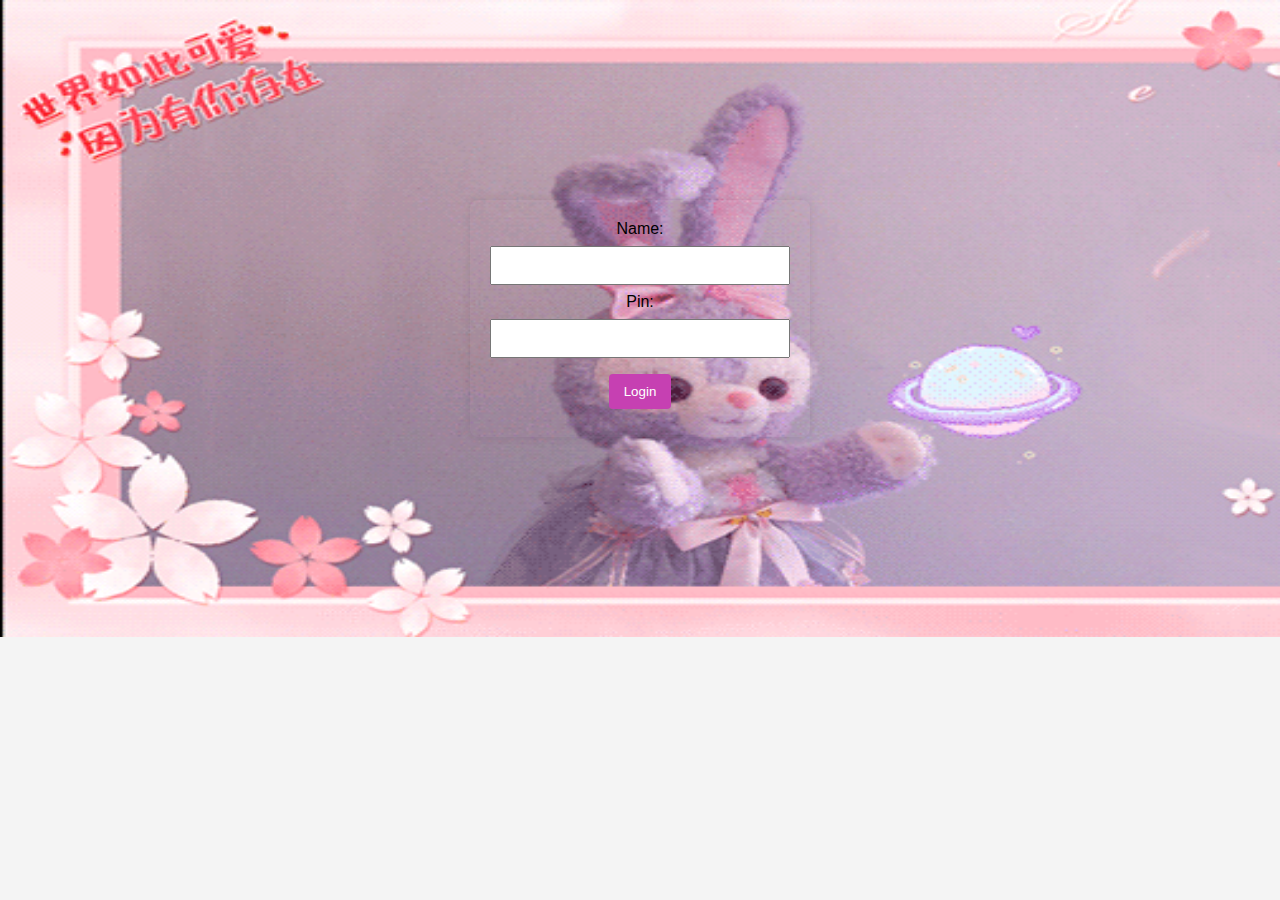
<file: index.html>
<!DOCTYPE html>
<html lang="en">
<head>
    <link rel="stylesheet" href="style2.css">
    <script src="style.js"></script>
    <meta charset="UTF-8">
    <meta name="viewport" content="width=device-width, initial-scale=1.0">
    <link rel="icon" href="me.jpg" type="image/x-icon">
    <title>Login</title>
</head>
<body>

<form action="content.html" onsubmit="return validateForm()">
    <label for="username">Name:</label>
    <input type="text" id="username" required>

    <label for="password">Pin:</label>
    <input type="password" id="password" required>

    <button type="submit">Login</button>
</form>
</body>
</html>
</file>
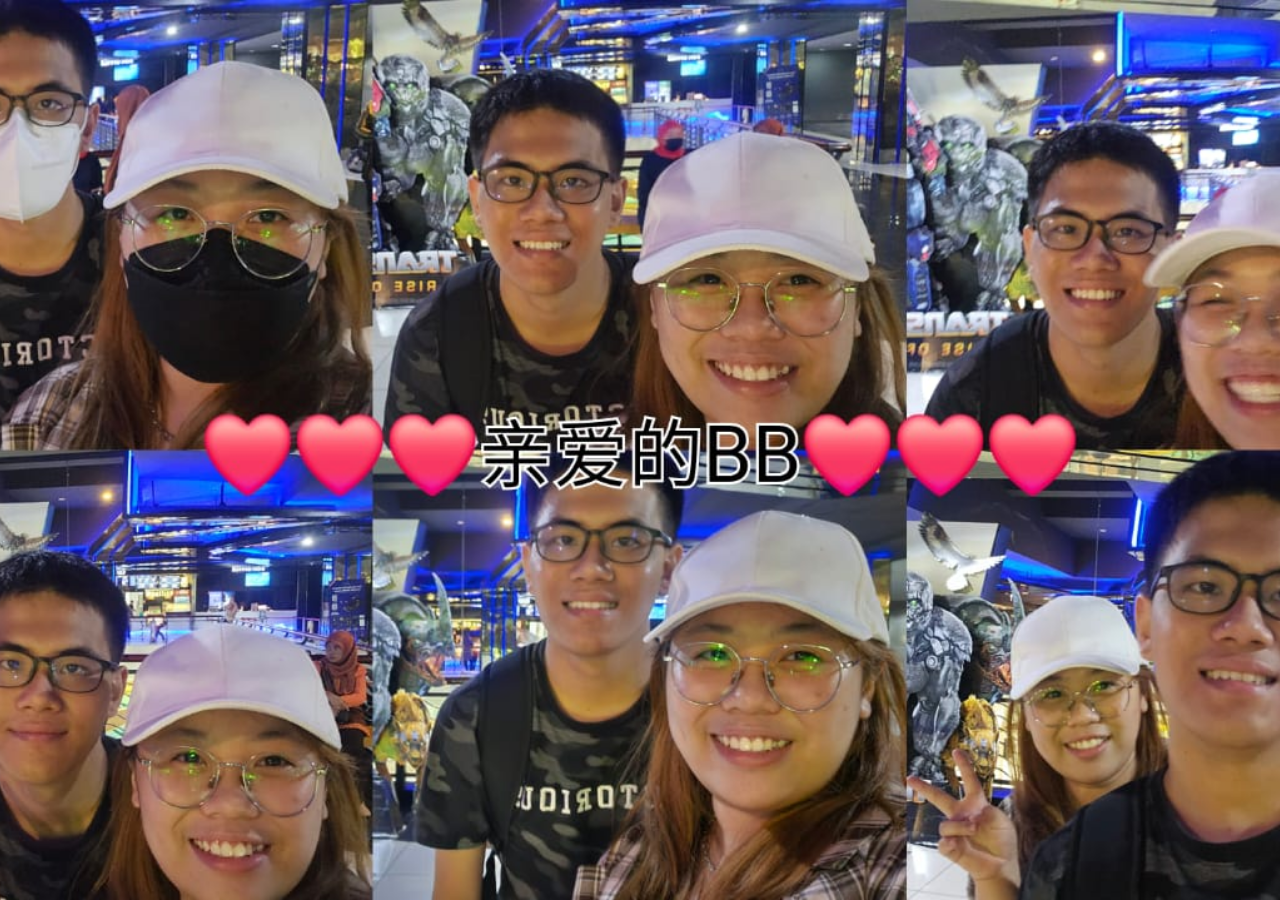
<file: content.html>
<!DOCTYPE html>
<html lang="en">
<head>
    <meta charset="UTF-8">
    <meta name="viewport" content="width=device-width, initial-scale=1.0">
    <link rel="icon" href="me.jpg" type="image/x-icon">
    <title>Image Slideshow</title>
    <link rel="stylesheet" href="style3.css">
</head>
<body>
    <div id="slideshow-container">
        <img id="slideshow-image" src="image/1.jpg">
    </div>
    
    <script>
        // Array of image URLs
        const images = ["image/1.jpg", "image/2.jpg", "image/3.jpg"];
        let currentIndex = 0;
    
        // Function to change the image
        function changeImage() {
            document.getElementById('slideshow-image').src = images[currentIndex];
            currentIndex = (currentIndex + 1) % images.length;
            setTimeout(changeImage, 5000); // Change image every 3 seconds 3000
        }
    
        // Start the image slideshow
        changeImage();
    
        // Redirect to another page after all images are displayed
        setTimeout(() => {
            window.location.href = 'fireworks.html';
        }, images.length * 5000); // Adjust the time based on the number of images
    </script>
</body>
</html>
</file>
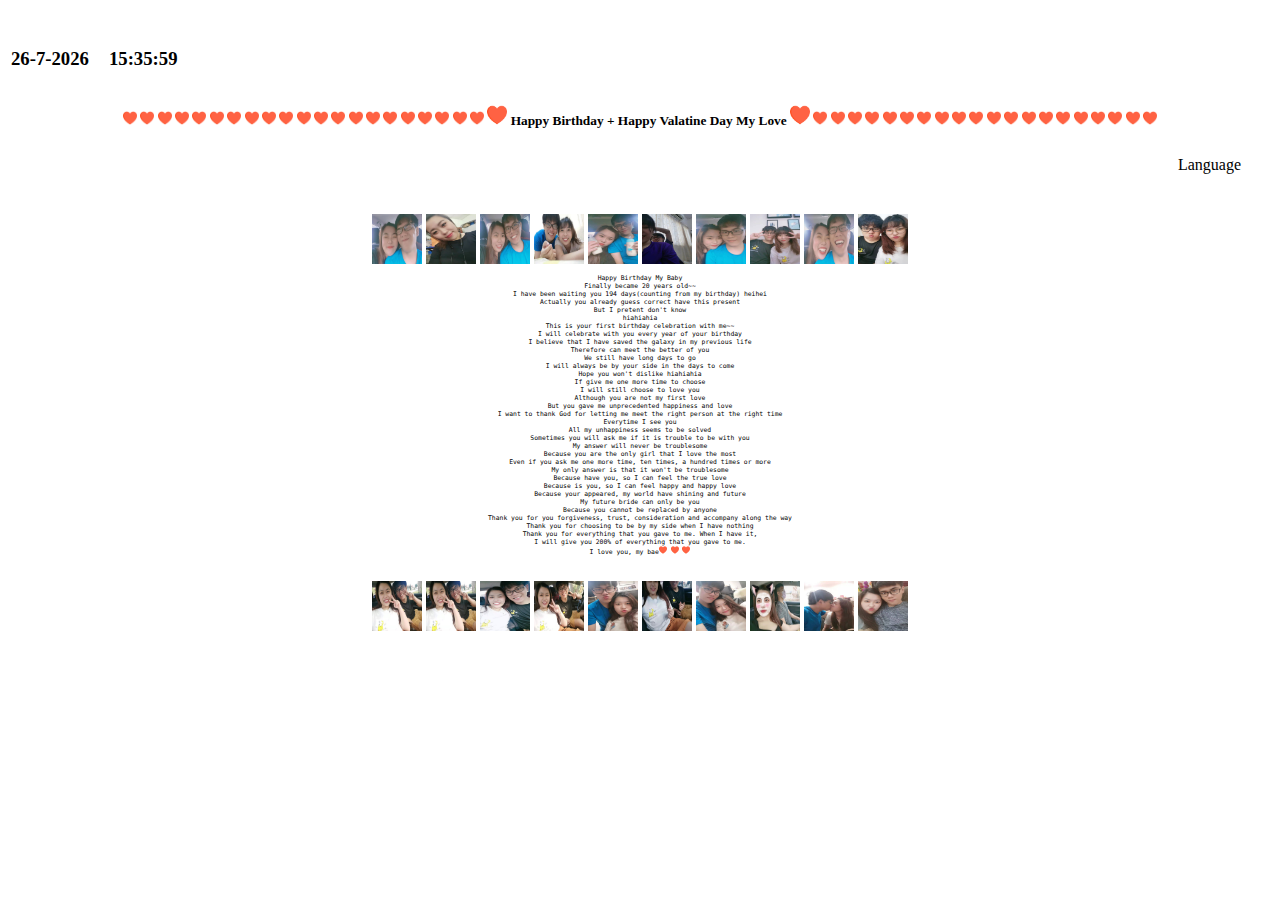
<file: ineg.html>
<!DOCTYPE html>
<html>
    <head>
        <meta charset="utf-8">
        <meta http-equiv="X-UA-Compatible" content="IE=edge">
        <title>Mine Website</title>
        <link rel="icon" href="heart.png" type="image/x-icon">
        <meta name="viewport" content="width=device-width, initial-scale=1">
        <link rel="stylesheet" href="style.css">

        <iframe width="0" height="0" src="https://www.youtuberepeater.com/watch?v=kPhpHvnnn0Q#gsc.tab=0" frameborder="0" allowfullscreen></iframe>        

        <script>
            function time(){
                var t = new Date();
                var h = t.getHours();
                var m = t.getMinutes();
                var s = t.getSeconds();
                m = checkTime(m);
                s = checkTime(s);
                document.getElementById('time').innerHTML = h + ":" + m + ":" + s;
                var t = setTimeout(time, 1000);
            }

            function checkTime(i){
                if(i < 10){
                i = "0" + i //add zero in front of numbers < 10
            };
                return i;
            }
        </script>
    </head>

    <body onload="time()">
        <table>
            <tr>
                <td>
                    <h3 id="date"></h3>
                </td>

                <td></td>
                <td></td>
                <td></td>
                <td></td>

                <td>
                    <h3 id="time"></h3>
                </td>
            </tr>
        </table>

        <div>
            <h3 id="text" class="text">
                <img src="heart.png" class="heart2" id="heart2">
                <img src="heart.png" class="heart2" id="heart2">
                <img src="heart.png" class="heart2" id="heart2">
                <img src="heart.png" class="heart2" id="heart2">
                <img src="heart.png" class="heart2" id="heart2">
                <img src="heart.png" class="heart2" id="heart2">
                <img src="heart.png" class="heart2" id="heart2">
                <img src="heart.png" class="heart2" id="heart2">
                <img src="heart.png" class="heart2" id="heart2">
                <img src="heart.png" class="heart2" id="heart2">
                <img src="heart.png" class="heart2" id="heart2">
                <img src="heart.png" class="heart2" id="heart2">
                <img src="heart.png" class="heart2" id="heart2">
                <img src="heart.png" class="heart2" id="heart2">
                <img src="heart.png" class="heart2" id="heart2">
                <img src="heart.png" class="heart2" id="heart2">
                <img src="heart.png" class="heart2" id="heart2">
                <img src="heart.png" class="heart2" id="heart2">
                <img src="heart.png" class="heart2" id="heart2">
                <img src="heart.png" class="heart2" id="heart2">
                <img src="heart.png" class="heart2" id="heart2">
                <img src="heart.png" class="heart" id="heart">
                Happy Birthday + Happy Valatine Day My Love
                <img src="heart.png" class="heart" id="heart">
                <img src="heart.png" class="heart2" id="heart2">
                <img src="heart.png" class="heart2" id="heart2">
                <img src="heart.png" class="heart2" id="heart2">
                <img src="heart.png" class="heart2" id="heart2">
                <img src="heart.png" class="heart2" id="heart2">
                <img src="heart.png" class="heart2" id="heart2">
                <img src="heart.png" class="heart2" id="heart2">
                <img src="heart.png" class="heart2" id="heart2">
                <img src="heart.png" class="heart2" id="heart2">
                <img src="heart.png" class="heart2" id="heart2">
                <img src="heart.png" class="heart2" id="heart2">
                <img src="heart.png" class="heart2" id="heart2">
                <img src="heart.png" class="heart2" id="heart2">
                <img src="heart.png" class="heart2" id="heart2">
                <img src="heart.png" class="heart2" id="heart2">
                <img src="heart.png" class="heart2" id="heart2">
                <img src="heart.png" class="heart2" id="heart2">
                <img src="heart.png" class="heart2" id="heart2">
                <img src="heart.png" class="heart2" id="heart2">
                <img src="heart.png" class="heart2" id="heart2">
            </h3>
        </div>

        <div class="navbar" id="navbar">
            <div id="language" class="language">
                <button class="dropbtn">Language</button>
                <div class="dropdown-content">
                    <a href="#" id="link">English</a>
                    <a href="inmd.html" id="link">Mandarin</a>
                </div>
            </div>
        </div>

        <br/><br/><br/><br/>
        
        <div>
            <center>
                <img src="" name="slide1" class="img" id="img">
                <img src="" name="slide2" class="img" id="img">
                <img src="" name="slide3" class="img" id="img">
                <img src="" name="slide4" class="img" id="img">
                <img src="" name="slide5" class="img" id="img">
                <img src="" name="slide6" class="img" id="img">
                <img src="" name="slide7" class="img" id="img">
                <img src="" name="slide8" class="img" id="img">
                <img src="" name="slide9" class="img" id="img">
                <img src="" name="slide10" class="img" id="img">
            </center>
        </div>

        <div>
            <aside class="leftMage" id="leftMage">
                <img src="" name="slide11" class="img" id="img"><br/>
                <img src="" name="slide12" class="img" id="img"><br/>
                <img src="" name="slide13" class="img" id="img"><br/>
                <img src="" name="slide14" class="img" id="img"><br/>
                <img src="" name="slide15" class="img" id="img"><br/>
                <img src="" name="slide16" class="img" id="img"><br/>
                <img src="" name="slide17" class="img" id="img">
            </aside>
        </div>
        
        <div>
            <aside class="rightMage" id="rightMage">
                <img src="" name="slide18" class="img" id="img"><br/>
                <img src="" name="slide19" class="img" id="img"><br/>
                <img src="" name="slide20" class="img" id="img"><br/>
                <img src="" name="slide21" class="img" id="img"><br/>
                <img src="" name="slide22" class="img" id="img"><br/>
                <img src="" name="slide23" class="img" id="img"><br/>
                <img src="" name="slide24" class="img" id="img">
            </aside>
        </div>

        <div>
            <center>
                <aside>
                    <p class="text2E" id="text2E">
                        Happy Birthday My Baby<br/> 
                        Finally became 20 years old~~<br/>
                        I have been waiting you 194 days(counting from my birthday) heihei<br/>
                        Actually you already guess correct have this present<br/>
                        But I pretent don't know<br/>
                        hiahiahia<br/>
                        This is your first birthday celebration with me~~<br/>
                        I will celebrate with you every year of your birthday<br/>
                        I believe that I have saved the galaxy in my previous life<br/>
                        Therefore can meet the better of you<br/>
                        We still have long days to go<br/> 
                        I will always be by your side in the days to come<br/>
                        Hope you won't dislike hiahiahia<br/>
                        If give me one more time to choose<br/>
                        I will still choose to love you<br/>
                        Although you are not my first love<br> 
                        But you gave me unprecedented happiness and love<br/>
                        I want to thank God for letting me meet the right person at the right time<br/>
                        Everytime I see you<br/>
                        All my unhappiness seems to be solved<br/>
                        Sometimes you will ask me if it is trouble to be with you<br/>
                        My answer will never be troublesome<br/>
                        Because you are the only girl that I love the most<br/>
                        Even if you ask me one more time, ten times, a hundred times or more<br/>
                        My only answer is that it won't be troublesome<br/>
                        Because have you, so I can feel the true love<br/>
                        Because is you, so I can feel happy and happy love<br/>
                        Because your appeared, my world have shining and future<br/>
                        My future bride can only be you<br/>
                        Because you cannot be replaced by anyone<br/>
                        Thank you for you forgiveness, trust, consideration and accompany along the way<br/>
                        Thank you for choosing to be by my side when I have nothing<br/>
                        Thank you for everything that you gave to me. When I have it,<br/>
                        I will give you 200% of everything that you gave to me.<br/>
                        I love you, my bae<img src="heart.png" class="textHeart" id="textHeart"><span> </span>
                        <img src="heart.png" class="textHeart" id="textHeart"><span> </span>
                        <img src="heart.png" class="textHeart" id="textHeart">
                    </p>
                </aside>
            </center>
        </div>

        <div class="lowImgE" id="lowImgE">
            <center>
                <img src="" name="slide25" class="img" id="img">
                <img src="" name="slide26" class="img" id="img">
                <img src="" name="slide27" class="img" id="img">
                <img src="" name="slide28" class="img" id="img">                
                <img src="" name="slide29" class="img" id="img">
                <img src="" name="slide30" class="img" id="img">                
                <img src="" name="slide31" class="img" id="img">
                <img src="" name="slide32" class="img" id="img">
                <img src="" name="slide33" class="img" id="img">
                <img src="" name="slide34" class="img" id="img">
            </center>
        </div>

        <script type=text/javascript>
        var SlideList1 = ['love/img.jpg', 'love2/img.jpg', 'love3/img.jpg'];
        var SlideShow1 = new SlideShow(SlideList1, 'slide1', 1000, "SlideShow1");
        var SlideList2 = ['love/img25.jpg', 'love2/img25.jpg', 'love3/img25.jpg'];
        var SlideShow2 = new SlideShow(SlideList2, 'slide2', 1000, "SlideShow2");
        var SlideList3 = ['love/img2.jpg', 'love2/img2.jpg', 'love3/img2.jpg'];
        var SlideShow3 = new SlideShow(SlideList3, 'slide3', 1000, "SlideShow3");
        var SlideList4 = ['love/img24.jpg', 'love2/img24.jpg', 'love3/img24.jpg'];
        var SlideShow4 = new SlideShow(SlideList4, 'slide4', 1000, "SlideShow4");
        var SlideList5 = ['love/img3.jpg', 'love2/img3.jpg', 'love3/img3.jpg'];
        var SlideShow5 = new SlideShow(SlideList5, 'slide5', 1000, "SlideShow5");
        var SlideList6 = ['love/img23.jpg', 'love2/img23.jpg', 'love3/img23.jpg'];
        var SlideShow6 = new SlideShow(SlideList6, 'slide6', 1000, "SlideShow6");
        var SlideList7 = ['love/img4.jpg', 'love2/img4.jpg', 'love3/img4.jpg'];
        var SlideShow7 = new SlideShow(SlideList7, 'slide7', 1000, "SlideShow7");
        var SlideList8 = ['love/img22.jpg', 'love2/img22.jpg', 'love3/img22.jpg'];
        var SlideShow8 = new SlideShow(SlideList8, 'slide8', 1000, "SlideShow8");
        var SlideList9 = ['love/img5.jpg', 'love2/img5.jpg', 'love3/img5.jpg'];
        var SlideShow9 = new SlideShow(SlideList9, 'slide9', 1000, "SlideShow9");
        var SlideList10 = ['love/img21.jpg', 'love2/img21.jpg', 'love3/img21.jpg'];
        var SlideShow10 = new SlideShow(SlideList10, 'slide10', 1000, "SlideShow10");

        var SlideList11 = ['love/img6.jpg', 'love2/img6.jpg', 'love3/img6.jpg'];
        var SlideShow11 = new SlideShow(SlideList11, 'slide11', 1000, "SlideShow11");
        var SlideList12 = ['love/img20.jpg', 'love2/img20.jpg', 'love3/img20.jpg'];
        var SlideShow12 = new SlideShow(SlideList12, 'slide12', 1000, "SlideShow12");
        var SlideList13 = ['love/img7.jpg', 'love2/img7.jpg', 'love3/img7.jpg'];
        var SlideShow13 = new SlideShow(SlideList13, 'slide13', 1000, "SlideShow13");
        var SlideList14 = ['love/img19.jpg', 'love2/img19.jpg', 'love3/img19.jpg'];
        var SlideShow14 = new SlideShow(SlideList14, 'slide14', 1000, "SlideShow14");
        var SlideList15 = ['love/img8.jpg', 'love2/img8.jpg', 'love3/img8.jpg'];
        var SlideShow15 = new SlideShow(SlideList15, 'slide15', 1000, "SlideShow15");
        var SlideList16 = ['love/img18.jpg', 'love2/img18.jpg', 'love3/img18.jpg'];
        var SlideShow16 = new SlideShow(SlideList16, 'slide16', 1000, "SlideShow16");
        var SlideList17 = ['love/img9.jpg', 'love2/img9.jpg', 'love3/img9.jpg'];
        var SlideShow17 = new SlideShow(SlideList17, 'slide17', 1000, "SlideShow17");

        var SlideList18 = ['love/img17.jpg', 'love2/img17.jpg', 'love3/img17.jpg'];
        var SlideShow18 = new SlideShow(SlideList18, 'slide18', 1000, "SlideShow18");
        var SlideList19 = ['love/img10.jpg', 'love2/img10.jpg', 'love3/img10.jpg'];
        var SlideShow19 = new SlideShow(SlideList19, 'slide19', 1000, "SlideShow19");
        var SlideList20 = ['love/img16.jpg', 'love2/img16.jpg', 'love3/img16.jpg'];
        var SlideShow20 = new SlideShow(SlideList20, 'slide20', 1000, "SlideShow20");
        var SlideList21 = ['love/img11.jpg', 'love2/img11.jpg', 'love3/img11.jpg'];
        var SlideShow21 = new SlideShow(SlideList21, 'slide21', 1000, "SlideShow21");
        var SlideList22 = ['love/img15.jpg', 'love2/img15.jpg', 'love3/img15.jpg'];
        var SlideShow22 = new SlideShow(SlideList22, 'slide22', 1000, "SlideShow22");
        var SlideList23 = ['love/img12.jpg', 'love2/img12.jpg', 'love3/img12.jpg'];
        var SlideShow23 = new SlideShow(SlideList23, 'slide23', 1000, "SlideShow23");
        var SlideList24 = ['love/img14.jpg', 'love2/img14.jpg', 'love3/img14.jpg'];
        var SlideShow24 = new SlideShow(SlideList24, 'slide24', 1000, "SlideShow24");

        var SlideList25 = ['love/img13.jpg', 'love2/img13.jpg', 'love3/img13.jpg'];
        var SlideShow25 = new SlideShow(SlideList25, 'slide25', 1000, "SlideShow25");
        var SlideList26 = ['love/img13.jpg', 'love2/img13.jpg', 'love3/img13.jpg'];
        var SlideShow26 = new SlideShow(SlideList26, 'slide26', 1000, "SlideShow26");
        var SlideList27 = ['love/img14.jpg', 'love2/img14.jpg', 'love3/img14.jpg'];
        var SlideShow27 = new SlideShow(SlideList27, 'slide27', 1000, "SlideShow27");
        var SlideList28 = ['love/img12.jpg', 'love2/img12.jpg', 'love3/img12.jpg'];
        var SlideShow28 = new SlideShow(SlideList28, 'slide28', 1000, "SlideShow28");
        var SlideList29 = ['love/img15.jpg', 'love2/img15.jpg', 'love3/img15.jpg'];
        var SlideShow29 = new SlideShow(SlideList29, 'slide29', 1000, "SlideShow29");
        var SlideList30 = ['love/img11.jpg', 'love2/img11.jpg', 'love3/img11.jpg'];
        var SlideShow30 = new SlideShow(SlideList30, 'slide30', 1000, "SlideShow30");
        var SlideList31 = ['love/img16.jpg', 'love2/img16.jpg', 'love3/img16.jpg'];
        var SlideShow31 = new SlideShow(SlideList31, 'slide31', 1000, "SlideShow31");
        var SlideList32 = ['love/img10.jpg', 'love2/img10.jpg', 'love3/img10.jpg'];
        var SlideShow32 = new SlideShow(SlideList32, 'slide32', 1000, "SlideShow32");
        var SlideList33 = ['love/img17.jpg', 'love2/img17.jpg', 'love3/img17.jpg'];
        var SlideShow33 = new SlideShow(SlideList33, 'slide33', 1000, "SlideShow33");
        var SlideList34 = ['love/img9.jpg', 'love2/img9.jpg', 'love3/img9.jpg'];
        var SlideShow34 = new SlideShow(SlideList34, 'slide34', 1000, "SlideShow34");
       
        function SlideShow(slideList, image, speed, name)          
        {
        this.slideList = slideList;
        this.image = image;
        this.speed = speed;
        this.name = name;
        this.current = 0;
        this.timer = 0;
        }
        function switchImage(imgName, imgSrc) 
        {
        if (document.images)
        {
            if (imgSrc != "none")
            {
            document.images[imgName].src = imgSrc;
            }
        }
        }
        SlideShow.prototype.play = SlideShow_play;  
        function SlideShow_play()       
        {
        with(this)
        {
            if(current++ == slideList.length-1) current = 0;
            switchImage(image, slideList[current]);
            clearTimeout(timer);
            timer = setTimeout(name+'.play()', speed);
        }
        }
        window.onLoad=SlideShow1.play();SlideShow2.play();SlideShow3.play();SlideShow4.play();SlideShow5.play();SlideShow6.play();SlideShow7.play();SlideShow8.play();
        window.onLoad=SlideShow9.play();SlideShow10.play();SlideShow11.play();SlideShow12.play();SlideShow13.play();SlideShow14.play();SlideShow15.play();SlideShow16.play();
        window.onLoad=SlideShow17.play();SlideShow18.play();SlideShow19.play();SlideShow20.play();SlideShow21.play();SlideShow22.play();SlideShow23.play();SlideShow24.play();
        window.onLoad=SlideShow25.play();SlideShow26.play();SlideShow27.play();SlideShow28.play();SlideShow29.play();SlideShow30.play();SlideShow31.play();SlideShow32.play();
        window.onLoad=SlideShow33.play();SlideShow34.play();
        </script>
        
        <script>
            var n = new Date();
            var y = n.getFullYear();
            var m = n.getMonth() + 1;
            var d = n.getDate();
            document.getElementById("date").innerHTML = d + "-" + m + "-" + y;
        </script>
    </body>
</html>
</file>
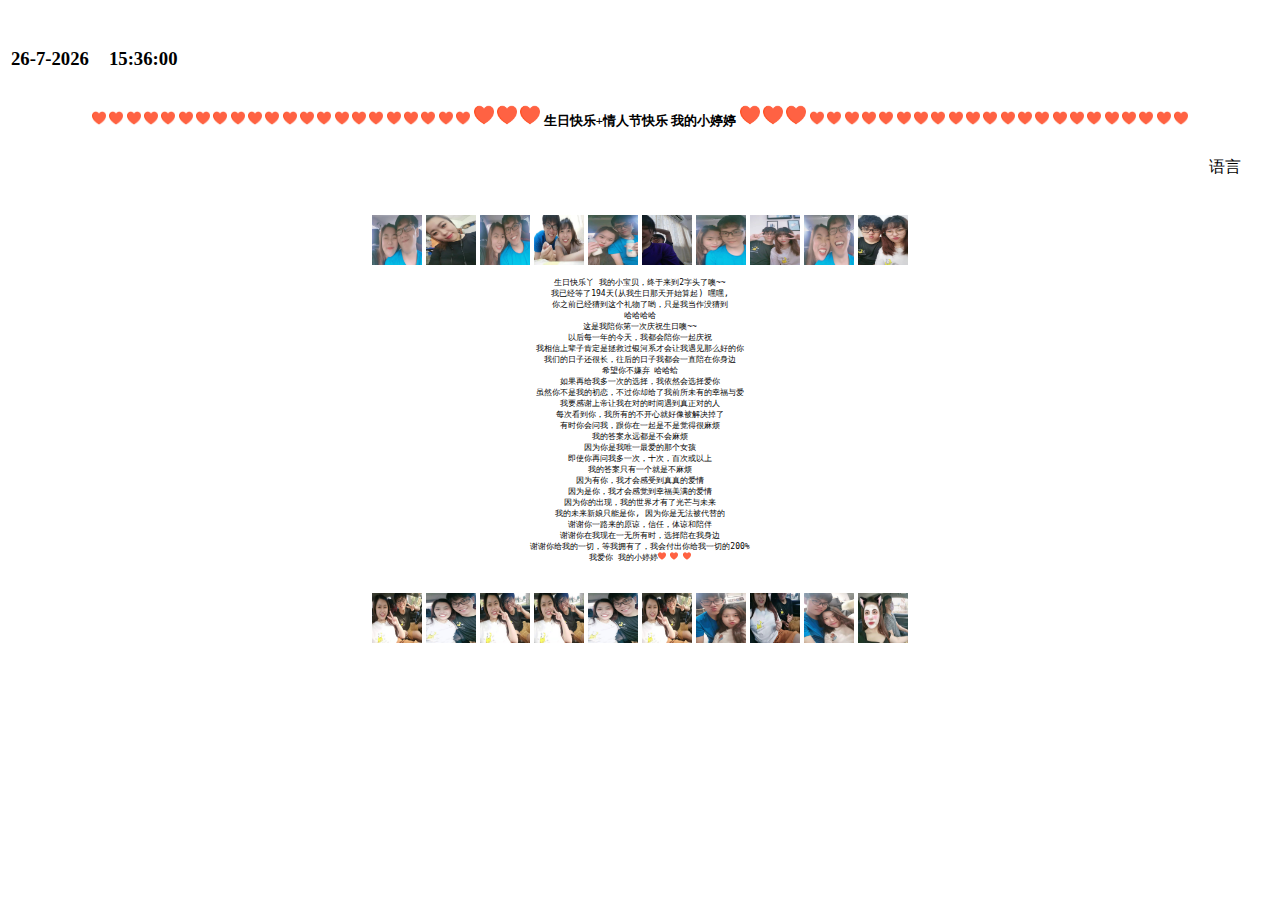
<file: inmd.html>
<!DOCTYPE html>
<html>
    <head>
        <meta charset="utf-8">
        <meta http-equiv="X-UA-Compatible" content="IE=edge">
        <title>我的网站</title>
        <link rel="icon" href="heart.png" type="image/x-icon">
        <meta name="viewport" content="width=device-width, initial-scale=1">
        <link rel="stylesheet" href="style.css">

        <iframe width="0" height="0" src="https://www.youtuberepeater.com/watch?v=x-SVAkOGfNY#gsc.tab=0" frameborder="0" allowfullscreen></iframe>

        <script>
            function time(){
                var t = new Date();
                var h = t.getHours();
                var m = t.getMinutes();
                var s = t.getSeconds();
                m = checkTime(m);
                s = checkTime(s);
                document.getElementById('time').innerHTML = h + ":" + m + ":" + s;
                var t = setTimeout(time, 1000);
            }

            function checkTime(i){
                if(i < 10){
                i = "0" + i //add zero in front of numbers < 10
            };
                return i;
            }
        </script>
    </head>

    <body onload="time()">
        <table>
            <tr>
                <td>
                    <h3 id="date"></h3>
                </td>

                <td></td>
                <td></td>
                <td></td>
                <td></td>

                <td>
                    <h3 id="time"></h3>
                </td>
            </tr>
        </table>

        <div>
            <h3 id="text" class="text">
                <img src="heart.png" class="heart2" id="heart2">
                <img src="heart.png"  class="heart2" id="heart2">
                <img src="heart.png"  class="heart2" id="heart2">
                <img src="heart.png"  class="heart2" id="heart2">
                <img src="heart.png"  class="heart2" id="heart2">
                <img src="heart.png"  class="heart2" id="heart2">
                <img src="heart.png"  class="heart2" id="heart2">
                <img src="heart.png"  class="heart2" id="heart2">
                <img src="heart.png"  class="heart2" id="heart2">
                <img src="heart.png"  class="heart2" id="heart2">
                <img src="heart.png"  class="heart2" id="heart2">
                <img src="heart.png"  class="heart2" id="heart2">
                <img src="heart.png"  class="heart2" id="heart2">
                <img src="heart.png"  class="heart2" id="heart2">
                <img src="heart.png"  class="heart2" id="heart2">
                <img src="heart.png"  class="heart2" id="heart2">
                <img src="heart.png"  class="heart2" id="heart2">
                <img src="heart.png"  class="heart2" id="heart2">
                <img src="heart.png"  class="heart2" id="heart2">
                <img src="heart.png"  class="heart2" id="heart2">
                <img src="heart.png"  class="heart2" id="heart2">
                <img src="heart.png"  class="heart2" id="heart2">
                <img src="heart.png"  class="heart" id="heart">
                <img src="heart.png"  class="heart" id="heart">
                <img src="heart.png"  class="heart" id="heart">
                生日快乐+情人节快乐 我的小婷婷
                <img src="heart.png"  class="heart" id="heart">
                <img src="heart.png"  class="heart" id="heart">
                <img src="heart.png"  class="heart" id="heart">
                <img src="heart.png"  class="heart2" id="heart2">
                <img src="heart.png"  class="heart2" id="heart2">
                <img src="heart.png"  class="heart2" id="heart2">
                <img src="heart.png"  class="heart2" id="heart2">
                <img src="heart.png"  class="heart2" id="heart2">
                <img src="heart.png"  class="heart2" id="heart2">
                <img src="heart.png"  class="heart2" id="heart2">
                <img src="heart.png"  class="heart2" id="heart2">
                <img src="heart.png"  class="heart2" id="heart2">
                <img src="heart.png"  class="heart2" id="heart2">
                <img src="heart.png"  class="heart2" id="heart2">
                <img src="heart.png"  class="heart2" id="heart2">
                <img src="heart.png"  class="heart2" id="heart2">
                <img src="heart.png"  class="heart2" id="heart2">
                <img src="heart.png"  class="heart2" id="heart2">
                <img src="heart.png"  class="heart2" id="heart2">
                <img src="heart.png"  class="heart2" id="heart2">
                <img src="heart.png"  class="heart2" id="heart2">
                <img src="heart.png"  class="heart2" id="heart2">
                <img src="heart.png"  class="heart2" id="heart2">
                <img src="heart.png"  class="heart2" id="heart2">
                <img src="heart.png"  class="heart2" id="heart2">
            </h3>
        </div>

        <div class="navbar" id="navbar">
            <div id="language" class="language">
                <button class="dropbtn">语言</button>
                <div class="dropdown-content">
                    <a href="ineg.html" id="link">英文</a>
                    <a href="#" id="link">中文</a>
                </div>
            </div>
        </div>

        <br/><br/><br/><br/>
        
        <div>
            <center>
                <img src="" name="slide1" class="img" id="img">
                <img src="" name="slide2" class="img" id="img">
                <img src="" name="slide3" class="img" id="img">
                <img src="" name="slide4" class="img" id="img">
                <img src="" name="slide5" class="img" id="img">
                <img src="" name="slide6" class="img" id="img">
                <img src="" name="slide7" class="img" id="img">
                <img src="" name="slide8" class="img" id="img">
                <img src="" name="slide9" class="img" id="img">
                <img src="" name="slide10" class="img" id="img">
            </center>
        </div>

        <div>
            <aside class="leftMage" id="leftMage">
                <img src="" name="slide11" class="img" id="img"><br/>
                <img src="" name="slide12" class="img" id="img"><br/>
                <img src="" name="slide13" class="img" id="img"><br/>
                <img src="" name="slide14" class="img" id="img"><br/>
                <img src="" name="slide15" class="img" id="img"><br/>
                <img src="" name="slide16" class="img" id="img">
            </aside>
        </div>

        <div>
            <aside class="rightMage" id="rightMage">
                <img src="" name="slide17" class="img" id="img"><br/>
                <img src="" name="slide18" class="img" id="img"><br/>
                <img src="" name="slide19" class="img" id="img"><br/>
                <img src="" name="slide20" class="img" id="img"><br/>
                <img src="" name="slide21" class="img" id="img"><br/>
                <img src="" name="slide22" class="img" id="img">
            </aside>
        </div>

        <div>
            <center>
                <aside>
                    <p id="text2" class="text2">
                        生日快乐丫 我的小宝贝，终于来到2字头了噢~~<br/>
                        我已经等了194天(从我生日那天开始算起) 嘿嘿,<br/>
                        你之前已经猜到这个礼物了哟，只是我当作没猜到<br/>
                        哈哈哈哈<br/>
                        这是我陪你第一次庆祝生日噢~~<br/>
                        以后每一年的今天，我都会陪你一起庆祝<br/>
                        我相信上辈子肯定是拯救过银河系才会让我遇见那么好的你<br/>
                        我们的日子还很长，往后的日子我都会一直陪在你身边<br/>
                        希望你不嫌弃 哈哈蛤<br/>
                        如果再给我多一次的选择，我依然会选择爱你<br/>
                        虽然你不是我的初恋，不过你却给了我前所未有的幸福与爱<br/>
                        我要感谢上帝让我在对的时间遇到真正对的人<br/>
                        每次看到你，我所有的不开心就好像被解决掉了<br/>
                        有时你会问我，跟你在一起是不是觉得很麻烦<br/>
                        我的答案永远都是不会麻烦<br/>
                        因为你是我唯一最爱的那个女孩<br/>
                        即使你再问我多一次，十次，百次或以上<br/>
                        我的答案只有一个就是不麻烦<br/>
                        因为有你，我才会感受到真真的爱情<br/>
                        因为是你，我才会感觉到幸福美满的爱情<br/>
                        因为你的出现，我的世界才有了光芒与未来<br/>
                        我的未来新娘只能是你, 因为你是无法被代替的<br/>
                        谢谢你一路来的原谅，信任，体谅和陪伴<br/>
                        谢谢你在我现在一无所有时，选择陪在我身边<br/>
                        谢谢你给我的一切，等我拥有了，我会付出你给我一切的200%<br/>
                        我爱你 我的小婷婷<img src="heart.png" class="textHeart" id="textHeart"><span> </span>
                        <img src="heart.png" class="textHeart" id="textHeart"><span> </span>
                        <img src="heart.png" class="textHeart" id="textHeart"><br/>
                    </p>
                </aside>
            </center>
        </div>

        <div class="lowImg" id="lowImg">
            <center>
                <img src="" name="slide23" class="img" id="img">
                <img src="" name="slide24" class="img" id="img">
                <img src="" name="slide25" class="img" id="img">
                <img src="" name="slide26" class="img" id="img">
                <img src="" name="slide27" class="img" id="img">
                <img src="" name="slide28" class="img" id="img">                
                <img src="" name="slide29" class="img" id="img">
                <img src="" name="slide30" class="img" id="img">                
                <img src="" name="slide31" class="img" id="img">
                <img src="" name="slide32" class="img" id="img">
            </center>
        </div>

        <script type=text/javascript>
        var SlideList1 = ['love/img.jpg', 'love2/img.jpg', 'love3/img.jpg'];
        var SlideShow1 = new SlideShow(SlideList1, 'slide1', 1000, "SlideShow1");
        var SlideList2 = ['love/img25.jpg', 'love2/img25.jpg', 'love3/img25.jpg'];
        var SlideShow2 = new SlideShow(SlideList2, 'slide2', 1000, "SlideShow2");
        var SlideList3 = ['love/img2.jpg', 'love2/img2.jpg', 'love3/img2.jpg'];
        var SlideShow3 = new SlideShow(SlideList3, 'slide3', 1000, "SlideShow3");
        var SlideList4 = ['love/img24.jpg', 'love2/img24.jpg', 'love3/img24.jpg'];
        var SlideShow4 = new SlideShow(SlideList4, 'slide4', 1000, "SlideShow4");
        var SlideList5 = ['love/img3.jpg', 'love2/img3.jpg', 'love3/img3.jpg'];
        var SlideShow5 = new SlideShow(SlideList5, 'slide5', 1000, "SlideShow5");
        var SlideList6 = ['love/img23.jpg', 'love2/img23.jpg', 'love3/img23.jpg'];
        var SlideShow6 = new SlideShow(SlideList6, 'slide6', 1000, "SlideShow6");
        var SlideList7 = ['love/img4.jpg', 'love2/img4.jpg', 'love3/img4.jpg'];
        var SlideShow7 = new SlideShow(SlideList7, 'slide7', 1000, "SlideShow7");
        var SlideList8 = ['love/img22.jpg', 'love2/img22.jpg', 'love3/img22.jpg'];
        var SlideShow8 = new SlideShow(SlideList8, 'slide8', 1000, "SlideShow8");
        var SlideList9 = ['love/img5.jpg', 'love2/img5.jpg', 'love3/img5.jpg'];
        var SlideShow9 = new SlideShow(SlideList9, 'slide9', 1000, "SlideShow9");
        var SlideList10 = ['love/img21.jpg', 'love2/img21.jpg', 'love3/img21.jpg'];
        var SlideShow10 = new SlideShow(SlideList10, 'slide10', 1000, "SlideShow10");

        var SlideList11 = ['love/img6.jpg', 'love2/img6.jpg', 'love3/img6.jpg'];
        var SlideShow11 = new SlideShow(SlideList11, 'slide11', 1000, "SlideShow11");
        var SlideList12 = ['love/img20.jpg', 'love2/img20.jpg', 'love3/img20.jpg'];
        var SlideShow12 = new SlideShow(SlideList12, 'slide12', 1000, "SlideShow12");
        var SlideList13 = ['love/img7.jpg', 'love2/img7.jpg', 'love3/img7.jpg'];
        var SlideShow13 = new SlideShow(SlideList13, 'slide13', 1000, "SlideShow13");
        var SlideList14 = ['love/img19.jpg', 'love2/img19.jpg', 'love3/img19.jpg'];
        var SlideShow14 = new SlideShow(SlideList14, 'slide14', 1000, "SlideShow14");
        var SlideList15 = ['love/img8.jpg', 'love2/img8.jpg', 'love3/img8.jpg'];
        var SlideShow15 = new SlideShow(SlideList15, 'slide15', 1000, "SlideShow15");
        var SlideList16 = ['love/img18.jpg', 'love2/img18.jpg', 'love3/img18.jpg'];
        var SlideShow16 = new SlideShow(SlideList16, 'slide16', 1000, "SlideShow16");
        var SlideList17 = ['love/img9.jpg', 'love2/img9.jpg', 'love3/img9.jpg'];
        var SlideShow17 = new SlideShow(SlideList17, 'slide17', 1000, "SlideShow17");

        var SlideList18 = ['love/img17.jpg', 'love2/img17.jpg', 'love3/img17.jpg'];
        var SlideShow18 = new SlideShow(SlideList18, 'slide18', 1000, "SlideShow18");
        var SlideList19 = ['love/img10.jpg', 'love2/img10.jpg', 'love3/img10.jpg'];
        var SlideShow19 = new SlideShow(SlideList19, 'slide19', 1000, "SlideShow19");
        var SlideList20 = ['love/img16.jpg', 'love2/img16.jpg', 'love3/img16.jpg'];
        var SlideShow20 = new SlideShow(SlideList20, 'slide20', 1000, "SlideShow20");
        var SlideList21 = ['love/img11.jpg', 'love2/img11.jpg', 'love3/img11.jpg'];
        var SlideShow21 = new SlideShow(SlideList21, 'slide21', 1000, "SlideShow21");
        var SlideList22 = ['love/img15.jpg', 'love2/img15.jpg', 'love3/img15.jpg'];
        var SlideShow22 = new SlideShow(SlideList22, 'slide22', 1000, "SlideShow22");
        var SlideList23 = ['love/img12.jpg', 'love2/img12.jpg', 'love3/img12.jpg'];
        var SlideShow23 = new SlideShow(SlideList23, 'slide23', 1000, "SlideShow23");
        var SlideList24 = ['love/img14.jpg', 'love2/img14.jpg', 'love3/img14.jpg'];
        var SlideShow24 = new SlideShow(SlideList24, 'slide24', 1000, "SlideShow24");

        var SlideList25 = ['love/img13.jpg', 'love2/img13.jpg', 'love3/img13.jpg'];
        var SlideShow25 = new SlideShow(SlideList25, 'slide25', 1000, "SlideShow25");
        var SlideList26 = ['love/img13.jpg', 'love2/img13.jpg', 'love3/img13.jpg'];
        var SlideShow26 = new SlideShow(SlideList26, 'slide26', 1000, "SlideShow26");
        var SlideList27 = ['love/img14.jpg', 'love2/img14.jpg', 'love3/img14.jpg'];
        var SlideShow27 = new SlideShow(SlideList27, 'slide27', 1000, "SlideShow27");
        var SlideList28 = ['love/img12.jpg', 'love2/img12.jpg', 'love3/img12.jpg'];
        var SlideShow28 = new SlideShow(SlideList28, 'slide28', 1000, "SlideShow28");
        var SlideList29 = ['love/img15.jpg', 'love2/img15.jpg', 'love3/img15.jpg'];
        var SlideShow29 = new SlideShow(SlideList29, 'slide29', 1000, "SlideShow29");
        var SlideList30 = ['love/img11.jpg', 'love2/img11.jpg', 'love3/img11.jpg'];
        var SlideShow30 = new SlideShow(SlideList30, 'slide30', 1000, "SlideShow30");
        var SlideList31 = ['love/img16.jpg', 'love2/img16.jpg', 'love3/img16.jpg'];
        var SlideShow31 = new SlideShow(SlideList31, 'slide31', 1000, "SlideShow31");
        var SlideList32 = ['love/img10.jpg', 'love2/img10.jpg', 'love3/img10.jpg'];
        var SlideShow32 = new SlideShow(SlideList32, 'slide32', 1000, "SlideShow32");
        var SlideList33 = ['love/img17.jpg', 'love2/img17.jpg', 'love3/img17.jpg'];
        var SlideShow33 = new SlideShow(SlideList33, 'slide33', 1000, "SlideShow33");
        var SlideList34 = ['love/img9.jpg', 'love2/img9.jpg', 'love3/img9.jpg'];
        var SlideShow34 = new SlideShow(SlideList34, 'slide34', 1000, "SlideShow34");
        
        function SlideShow(slideList, image, speed, name)          
        {
        this.slideList = slideList;
        this.image = image;
        this.speed = speed;
        this.name = name;
        this.current = 0;
        this.timer = 0;
        }
        function switchImage(imgName, imgSrc) 
        {
        if (document.images)
        {
            if (imgSrc != "none")
            {
            document.images[imgName].src = imgSrc;
            }
        }
        }
        SlideShow.prototype.play = SlideShow_play;  
        function SlideShow_play()       
        {
        with(this)
        {
            if(current++ == slideList.length-1) current = 0;
            switchImage(image, slideList[current]);
            clearTimeout(timer);
            timer = setTimeout(name+'.play()', speed);
        }
        }
        window.onLoad=SlideShow1.play();SlideShow2.play();SlideShow3.play();SlideShow4.play();SlideShow5.play();SlideShow6.play();SlideShow7.play();SlideShow8.play();
        window.onLoad=SlideShow9.play();SlideShow10.play();SlideShow11.play();SlideShow12.play();SlideShow13.play();SlideShow14.play();SlideShow15.play();SlideShow16.play();
        window.onLoad=SlideShow17.play();SlideShow18.play();SlideShow19.play();SlideShow20.play();SlideShow21.play();SlideShow22.play();SlideShow23.play();SlideShow24.play();
        window.onLoad=SlideShow25.play();SlideShow26.play();SlideShow27.play();SlideShow28.play();SlideShow29.play();SlideShow30.play();SlideShow31.play();SlideShow32.play();SlideShow33.play();SlideShow34.play();
        </script>
        
        <script>
            var n = new Date();
            var y = n.getFullYear();
            var m = n.getMonth() + 1;
            var d = n.getDate();
            document.getElementById("date").innerHTML = d + "-" + m + "-" + y;
        </script>
    </body>
</html>
</file>
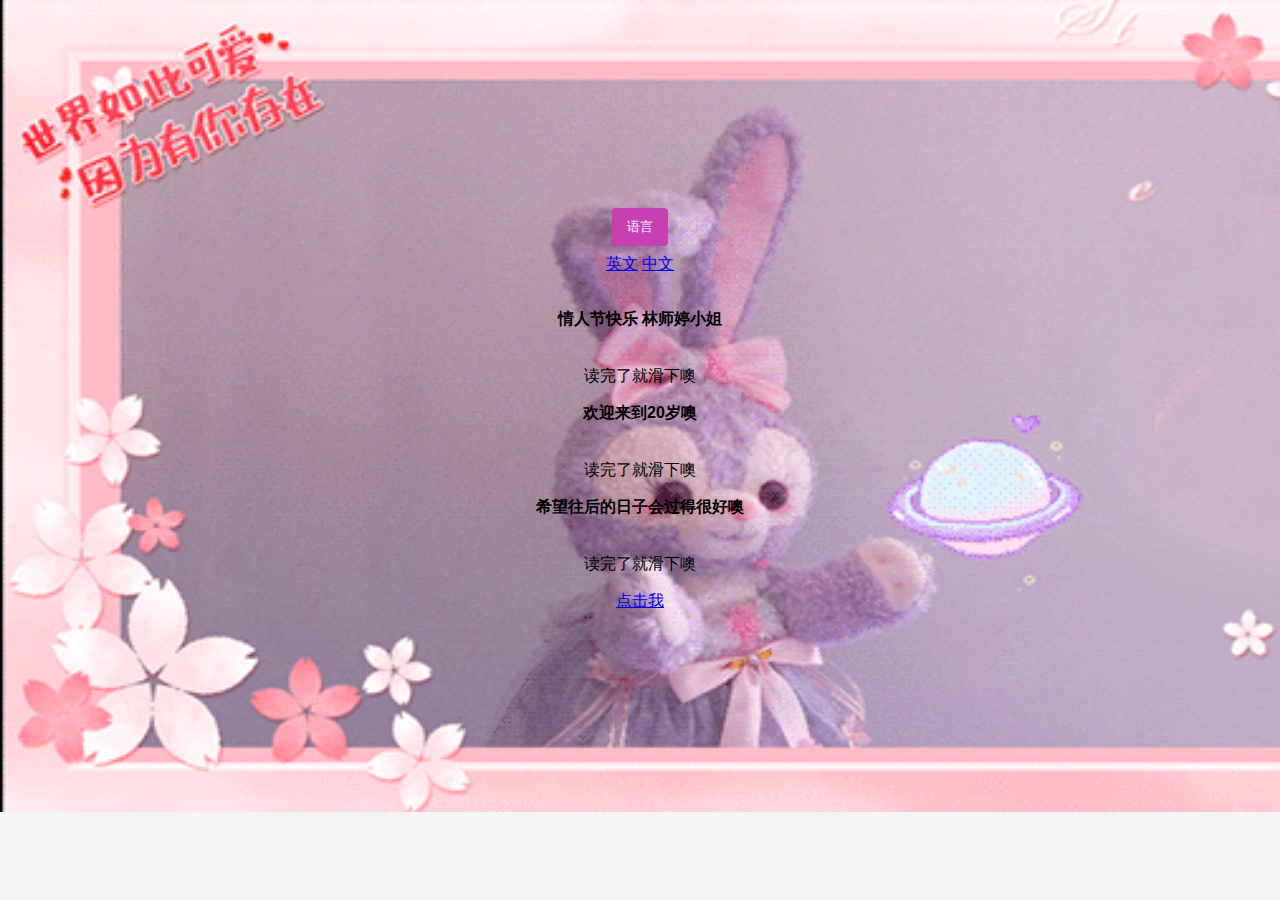
<file: loginM.html>
<!DOCTYPE html>
<html lang="en">
<head>
    <meta charset="UTF-8">
    <meta http-equiv="X-UA-Compatible" content="IE=edge">
    <meta name="viewport" content="width=device-width, initial-scale=1.0">
    <link rel="icon" href="me.jpg" type="image/x-icon">
    <link rel="stylesheet" href="style2.css">
    <title>准备页</title>
</head>

<body>
    <div class="nav" id="nav">
        <div id="languages" class="languages">
            <button class="drop">语言</button>
            <div class="content">
                <a href="index.html" id="id">英文</a>
                <a href="#" id="id">中文</a>
            </div>
        </div>
    </div>

    <br/>

    <div id="first" class="first">
        <p id="logText" class="logText">
            <b>情人节快乐 林师婷小姐</b><br/><br/><br/>
            读完了就滑下噢
        </p>
    </div>

    <div id="first" class="first">
        <p id="logText" class="logText">
            <b>欢迎来到20岁噢</b><br/><br/><br/>
            读完了就滑下噢
        </p>
    </div>

    <div id="first" class="first">
        <p id="logText" class="logText">
            <b>希望往后的日子会过得很好噢</b><br/><br/><br/>
            读完了就滑下噢
        </p>
    </div>

    <a href="inmd.html" class="a" id="a">点击我</a>
</body>
</html>
</file>
<file: style2.css>
body {
    font-family: Arial, sans-serif;
    background-color: #f4f4f4;
    text-align: center;
    padding: 15%;
    background-image: url('image/download.gif');
    background-repeat: no-repeat;
    background-size: 100% 100%;
    background-position: center;
}

form {
    max-width: 300px;
    margin: 0 auto;
    background-color: transparent; /* #fff */
    padding: 20px;
    border-radius: 8px;
    box-shadow: 0 0 10px rgba(0, 0, 0, 0.1);
}

input {
    width: 100%;
    padding: 10px;
    margin: 8px 0;
    box-sizing: border-box;
}

button {
    background-color: #c640b2;
    color: white;
    padding: 10px 15px;
    margin: 8px 0;
    border: none;
    border-radius: 4px;
    cursor: pointer;
}
</file>
<file: style3.css>
body {
    margin: 0;
    overflow: hidden;
}

img {
    width: 100%;
    height: 100%;
    object-fit: cover;
    position: absolute;
    transition: opacity 1s ease-in-out;
}
</file>
<file: style.css>
.body{
    width: 100%;
    margin: 0%;
    animation: animate 15s infinite;
    font-family: Georgia, 'Times New Roman', Times, serif;
    background:white;
    overflow:hidden;
}

@keyframes animate{
    0% {
        background-color: aquamarine;
    }
    25% {
        background-color: mediumslateblue;
    }
    50%{
        background-color:gold;
    }
    75%{
        background-color: darksalmon;
    }
    100%{
        background-color:aquamarine;
    }
}

.content{
    position: absolute;
    color: white;
    white-space: nowrap;
    overflow: hidden;
}

.content{
    animation: animated-text 2s steps(30,end) 5s 1 normal both;
}

@keyframes animated-text{
    from{width: 0;}
    to{width: 100%;}
}

.navbar{
    overflow: hidden;
    /*background-color: #333;*/
    width: 100px;
    float: right;
    margin-right: 10px;
}

.dropdown{
    float:left;
    overflow: hidden;
}

.text{
    text-align: center;
}

.dropdown .dropbtn{
    font-size: 16px;
    border: none;
    outline: none;
    color: white;
    padding: 14px 16px;
    /*background-color: inherit;*/
    font-family: inherit;
    margin: 0;
}

.dropbtn:hover{
    transform: scale(-1.3);
}

.dropdown-content{
    display: none;
    position: absolute;
    background-color: #f9f9f9;
    min-width: 70px;
    box-shadow: 0px 8px 16px 0px rgba(0, 0, 0, 0.2);
    z-index: 1;
}

.dropdown-content a{
    float: none;
    color: black;
    padding: 12px 16px;
    text-decoration: none;
    display: block;
    text-align: left;
}

#link:hover{
    color: #f9f9f9;
    background-color: black;
    transform: scale(1.1);
}

.dropdown:hover /*.dropdown-content*/{
    display: block;
}

.navbar a:hover, .dropdown:hover .dropbtn{
    background-color: white;
    color: black;
}

.language{
    float: right;
    overflow: hidden;
    margin-right: 5%;
}

.language .dropbtn{
    font-size: 16px;
    border: none;
    outline: none;
    color: black;
    padding: 14px 16px;
    background-color: inherit;
    font-family: inherit;
    margin: 0;
}

.language:hover .dropdown-content{
    display: block;
}

.navbar a:hover, .language:hover .dropbtn{
    background-color: white;
    color: black;
}

#topButton{
    display: none;
    position: fixed;
    bottom: 20px;
    right: 30px;
    z-index: 99;
    font-size: 18px;
    border: none;
    outline: none;
    background-color: red;
    color: white;
    cursor: pointer;
    padding: 15px;
    border-radius: 4px;
}

#topButton:hover{
    background-color: #555;
}

#leftImage{
    float: left;
}

#rightImage{
    float: right;
}

.img{
    width: 148px;
    height: 148px;
}

#text2 {
    white-space: nowrap;
    overflow: hidden;    
    font-family: 'Source Code Pro', monospace;  
    font-size: 25px;
}

/* Animation */
/* #text2 {
    animation: animated-text 2s steps(30,end) 5s 1 normal both;
} */

/* text animation */
/* @keyframes animated-text{
    from{width: 0;}
    to{width: 1100px;}
} */

#text2E {
    white-space: nowrap;
    overflow: hidden;    
    font-family: 'Source Code Pro', monospace;  
    font-size: 24.7px;
    margin-bottom: 0px;
}

/* Animation */
/* #text2E {
    animation: animated-text 2s steps(30,end) 5s 1 normal both;
} */

/* text animation */
/* @keyframes animated-text{
    from{width: 0;}
    to{width: 1100px;}
} */

#leftMage{
    float: left; 
    margin-left: 2px;
}

#rightMage{
    float: right;
    margin-right: 2px;
}

#lowImg{
    margin-top: 30px;
}

#lowImgE{
    margin-top: 25px;
}

.heart{
    height: 20px;
    width: 20px;
}

.heart2{
    height: 14px;
    width: 14px;
}

#textHeart{
    height: 25px;
    width: 25px;
}

@media screen and (max-width: 1535px){
    .img{
        width: 50px;
        height: 50px;
    }

    #text2{
        font-size: 6pt;
        /*animation: none;*/
    }

    #text2E{
        /*animation: none;*/
        font-size: 4.8pt;
    }

    .content{
        width: 100%;
    }

    @keyframes animated-text{
        from{width: 0;}
        to{width: 100%;}
    }

    #leftMage{
        display: none;
    }

    #rightMage{
        display: none;
    }

    .heart2{
        height: 14px;
        width: 14px;
    }

    .text{
        font-size: 10pt;
    }

    #textHeart{
        height: 8px;
        width: 8px;
    }

    .dropbtn:hover{
        transform: none;
    }
}
</file>
